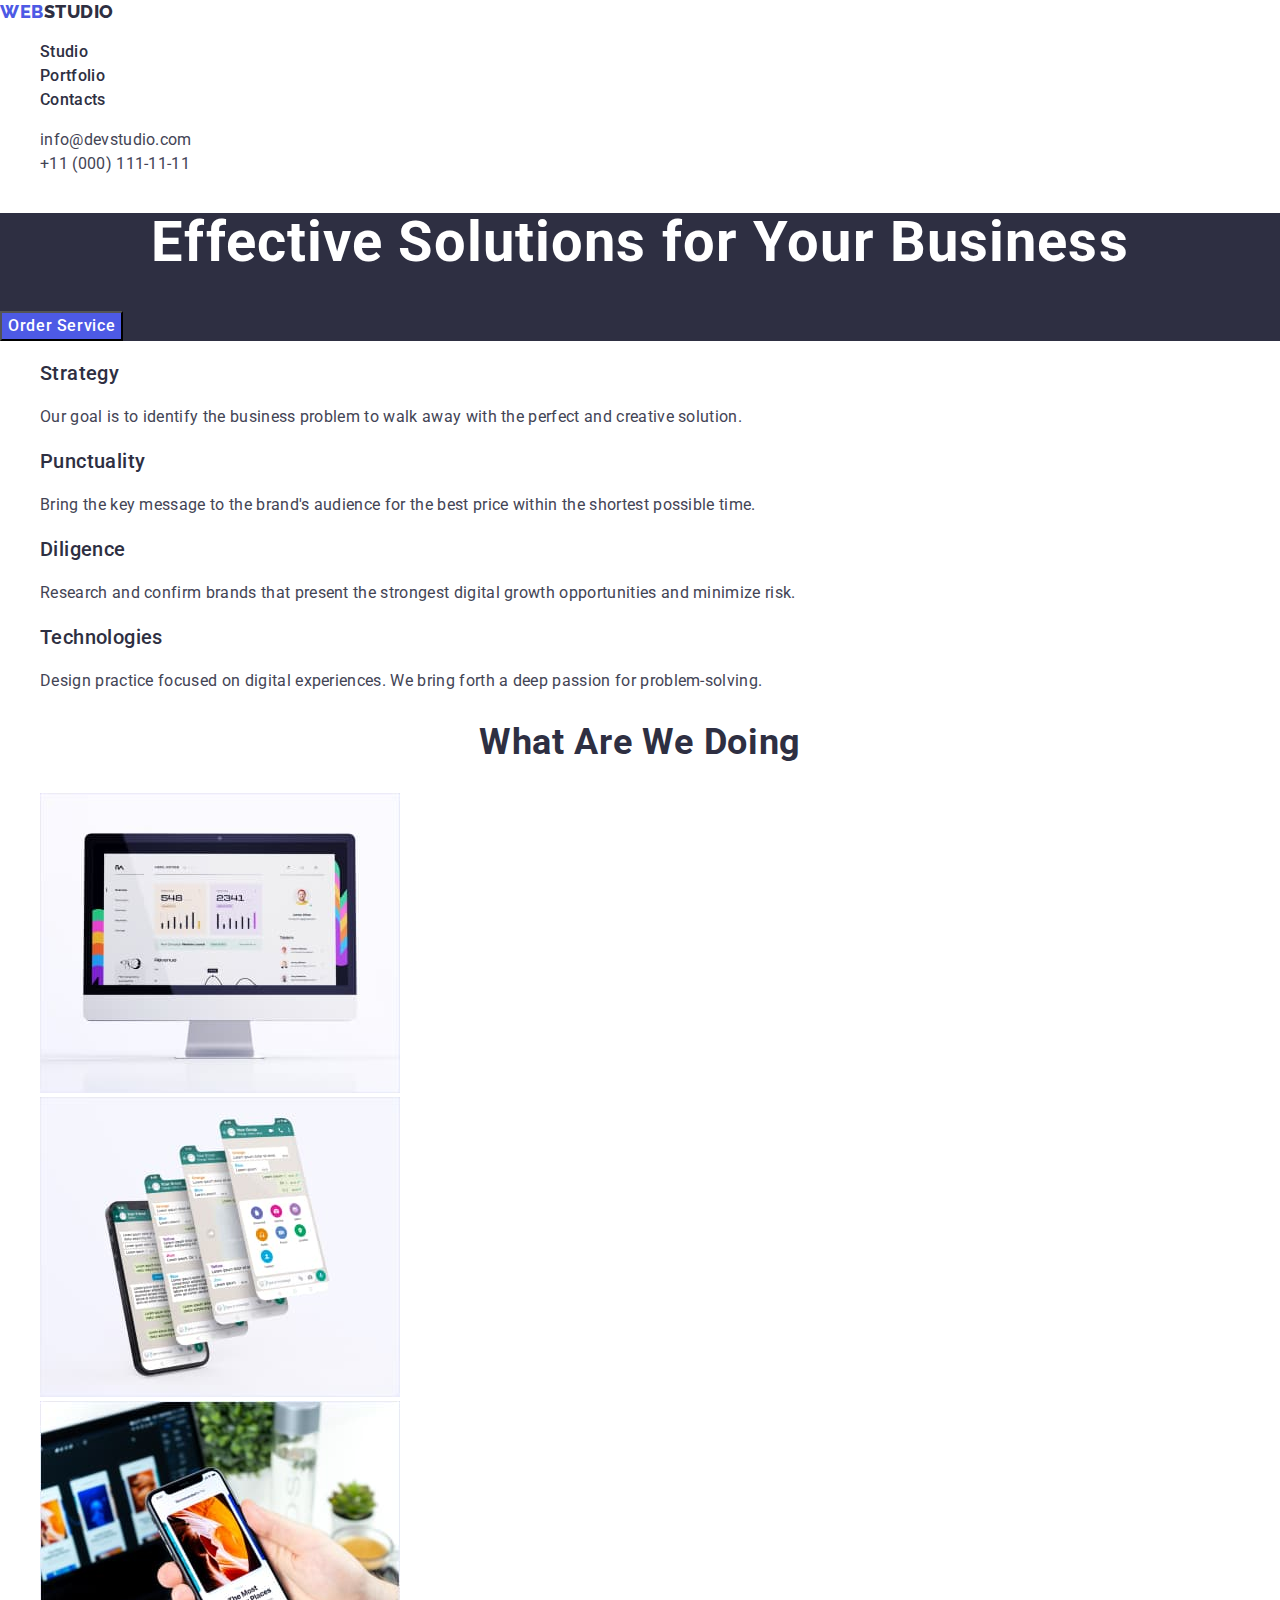
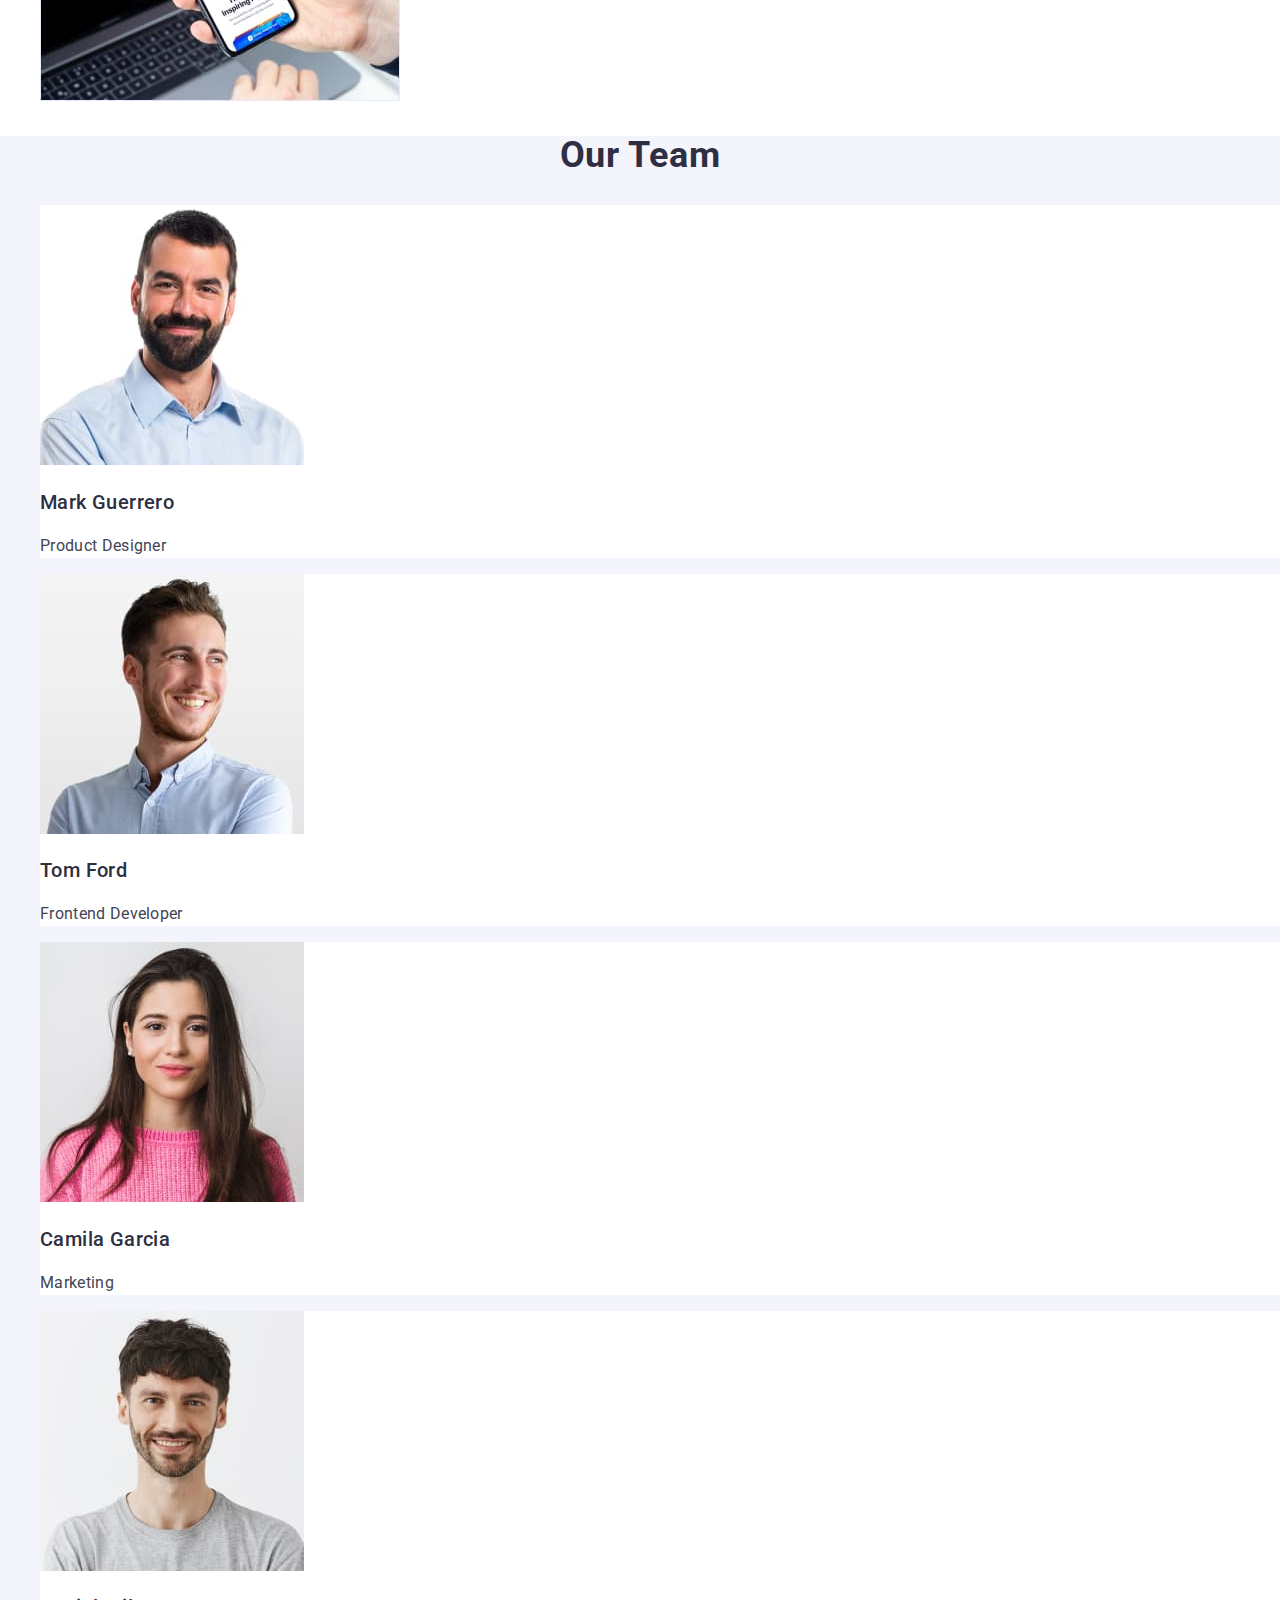
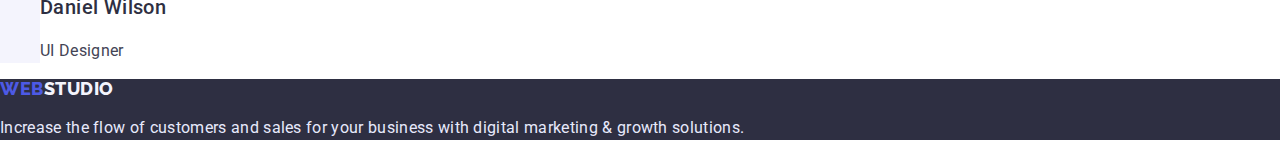
<file: index.html>
<!DOCTYPE html>
<html lang="en">
  <head>
    <meta charset="UTF-8" />
    <meta http-equiv="X-UA-Compatible" content="IE=edge" />
    <meta name="viewport" content="width=device-width, initial-scale=1.0" />
    <title>Studio</title>
    <link rel="stylesheet" href="https://fonts.googleapis.com/css2?family=Raleway:wght@800&family=Roboto:wght@400;500;700&display=swap"
    >
    <link rel="stylesheet" href="https://cdnjs.cloudflare.com/ajax/libs/modern-normalize/1.1.0/modern-normalize.min.css" />
    <link rel="stylesheet" href="./css/styles.css">
  </head>
  <body>
    
    <header class="top-line">
      <div class="container">
      <nav>
        <a class="logo" href="./index.html"> <span class="logoaccent">Web</span><span class="header-logo">Studio</span></a>
        <ul class="list">
          <li >
            <a href="" class="top-line-nav">Studio</a>
          </li>
          <li >
            <a href="./portfolio.html"class="top-line-nav">Portfolio</a>
          </li>
          <li >
            <a href=""class="top-line-nav">Contacts</a>
          </li>
        </ul>
      </nav>
      <address>
        <ul class="list">
          <li><a href="mailto:info@devstudio.com" class="font-adress">info@devstudio.com</a></li>
          <li><a href="tel:+110001111111" class="font-adress">+11 (000) 111-11-11</a></li>
        </ul>
      </address>
    </div>
    </header>
  
    <main>
      <section class="hero">
        <div class="container">
        <h1 class="hero-font">Effective Solutions for Your Business</h1>
        <button type="button" class="hero-button">Order Service</button>
      </div>
      </section>
      <section>
        <div class="container">
        <h2 class="visually-hidden">advantages</h2>
        <ul class="list">
          <li>
            <h3 class="scroll">Strategy</h3>
            <p class="scroll-text">
              Our goal is to identify the business problem to walk away with the
              perfect and creative solution.
            </p>
          </li>
          <li>
            <h3 class="scroll">Punctuality</h3>
            <p class="scroll-text">
              Bring the key message to the brand's audience for the best price
              within the shortest possible time.
            </p>
          </li>
          <li>
            <h3 class="scroll">Diligence</h3>
            <p class="scroll-text">
              Research and confirm brands that present the strongest digital
              growth opportunities and minimize risk.
            </p>
          </li>
          <li>
            <h3 class="scroll">Technologies</h3>
            <p class="scroll-text">
              Design practice focused on digital experiences. We bring forth a
              deep passion for problem-solving.
            </p>
          </li>
        </ul>
      </div>
      </section>
      <section>
        <div class="container"> 
        <h2 class="title">What are we doing</h2>
        <ul class="list">
          <li>
            <img
              src="./images/monitor.jpg"
              alt="monitor"
              width="360"
              height="300"
            />
          </li>
          <li>
            <img
              src="./images/telephone.jpg"
              alt="telephone"
              width="360"
              height="300"
            />
          </li>
          <li>
            <img
              src="./images/appendix.jpg"
              alt="appendix"
              width="360"
              height="300"
            />
          </li>
        </ul>
      </section>
      <section class="section-team">
        <div class="container">
        <h2 class="title">Our Team</h2>
        <ul class="list">
          <li class="card">
            <img src="./images/mark.jpg" alt="mark" width="264" height="260" />
            <h3 class="scroll">Mark Guerrero</h3>
            <p class="scroll-text">Product Designer</p>
          </li>
          <li class="card">
            <img src="./images/tom.jpg" alt="tom" width="264" height="260" />
            <h3 class="scroll">Tom Ford</h3>
            <p class="scroll-text">Frontend Developer</p>
          </li>
          <li class="card">
            <img
              src="./images/camila.jpg"
              alt="camila"
              width="264"
              height="260"
            />
            <h3 class="scroll">Camila Garcia</h3>
            <p class="scroll-text">Marketing</p>
          </li>
          <li class="card">
            <img
              src="./images/daniel.jpg"
              alt="daniel"
              width="264"
              height="260"
            />
            <h3 class="scroll">Daniel Wilson</h3>
            <p class="scroll-text">UI Designer</p>
          </li>
        </ul>
      </div>
      </section>
    </main>
    <footer class="footer">
      <div class="container">
      <a class="logo line-logo" href="./index.html"> <span class="logoaccent">Web</span><span class="footer-logo">Studio</span></a>
      <p class="footer-text">
        Increase the flow of customers and sales for your business with digital
        marketing & growth solutions.
      </p>
    </div>
    </footer>
  </body>
</html>
</file>
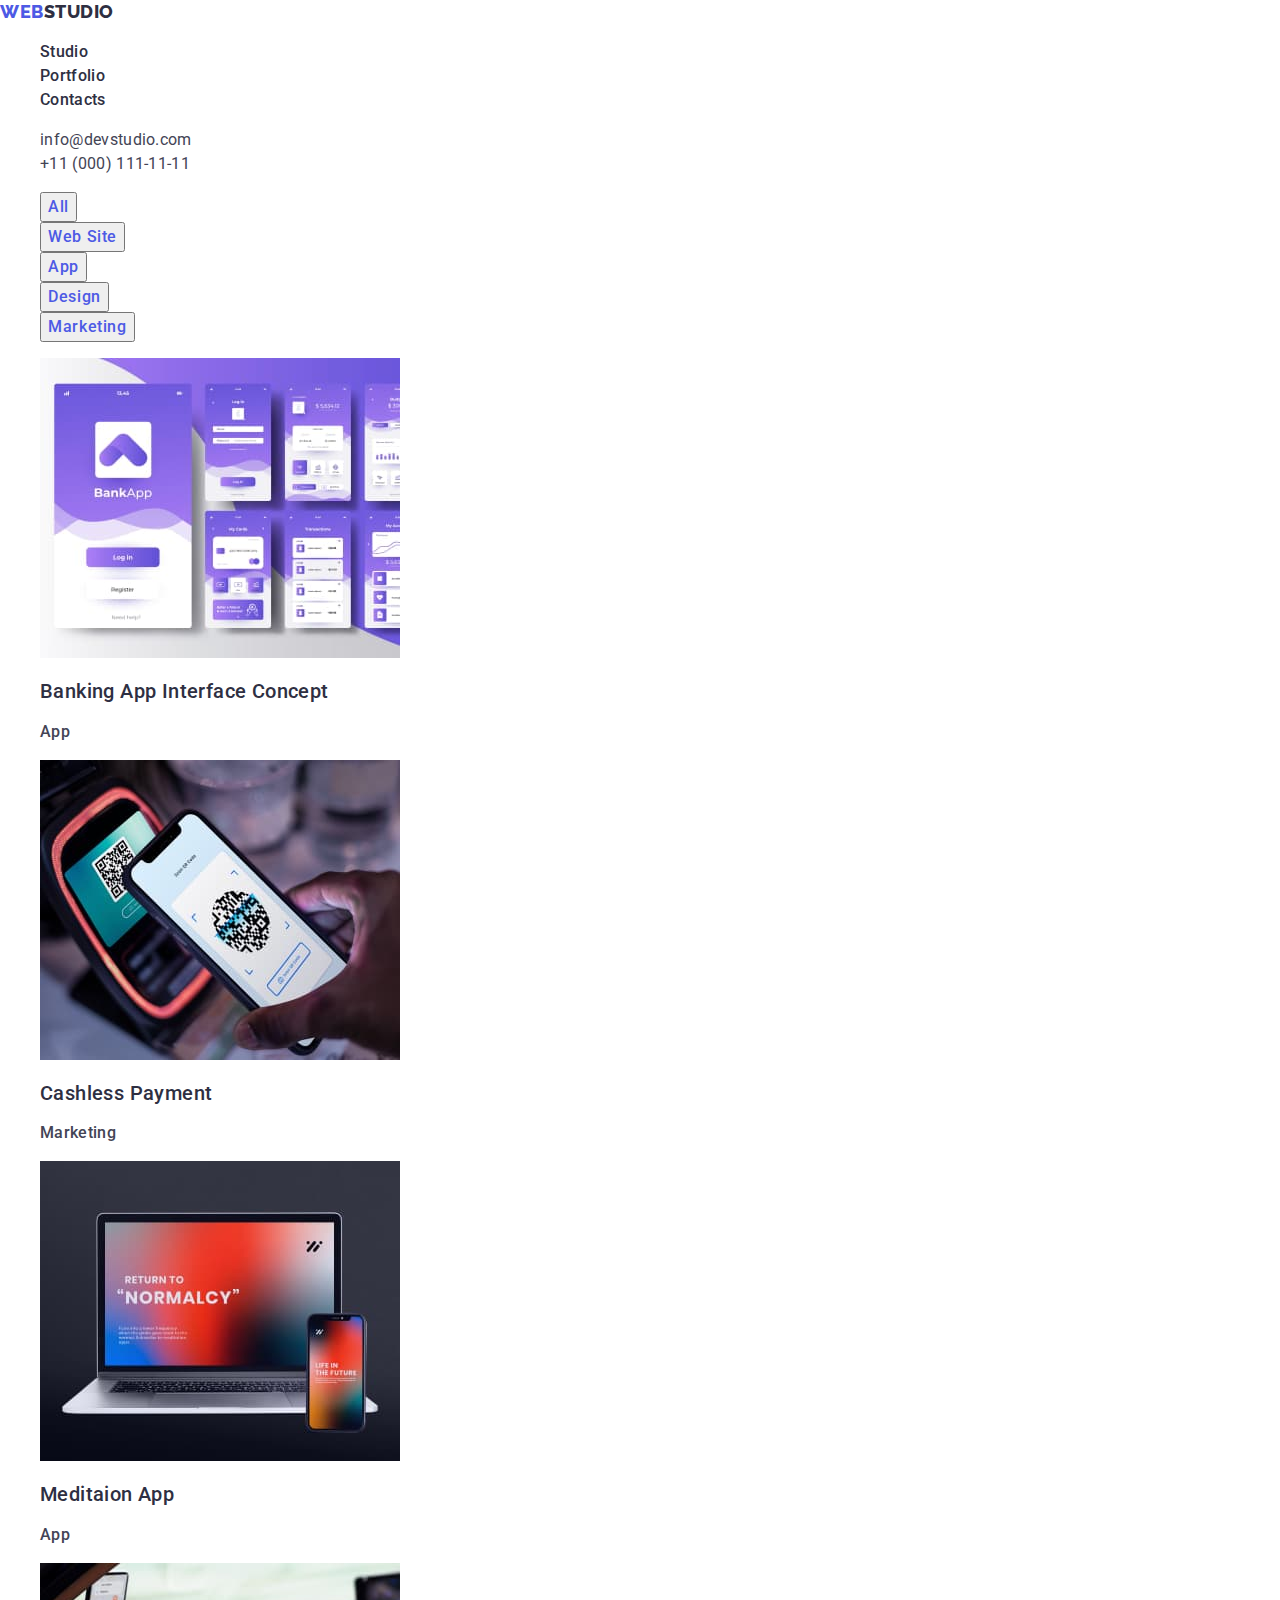
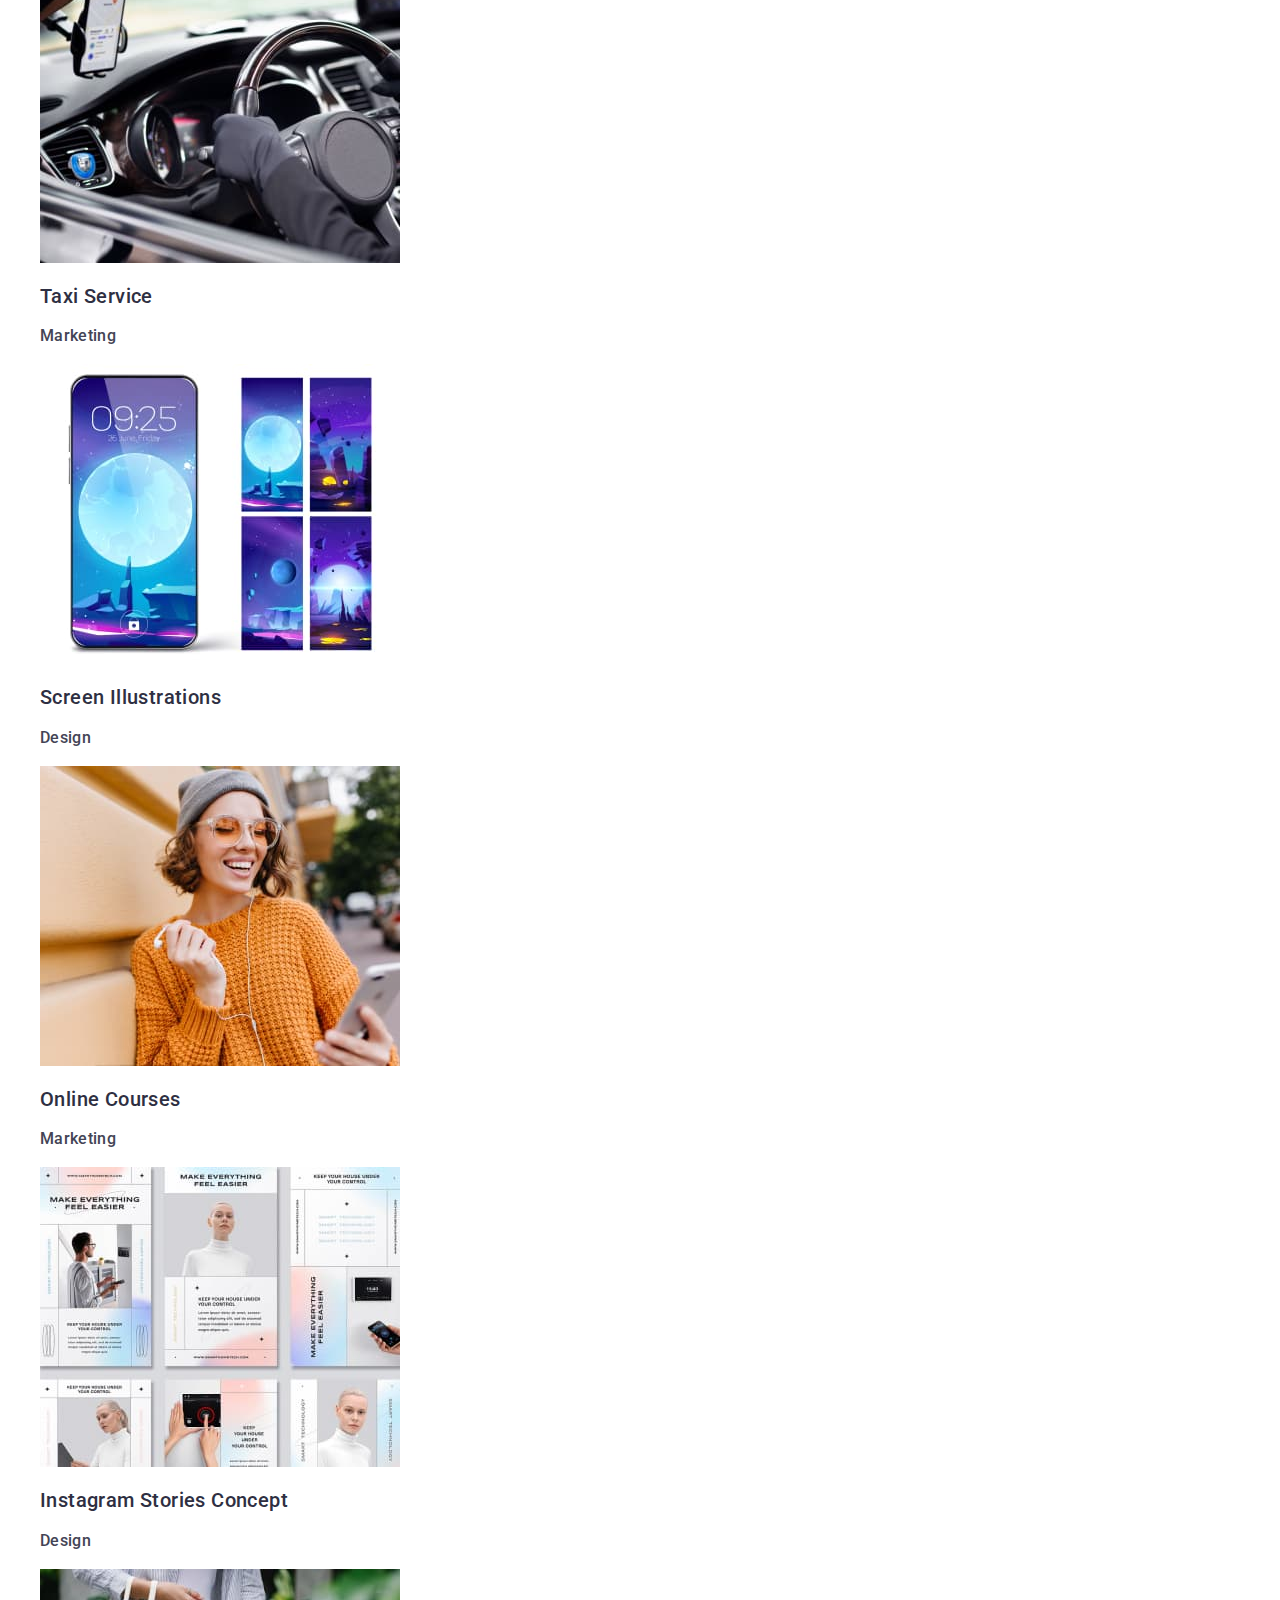
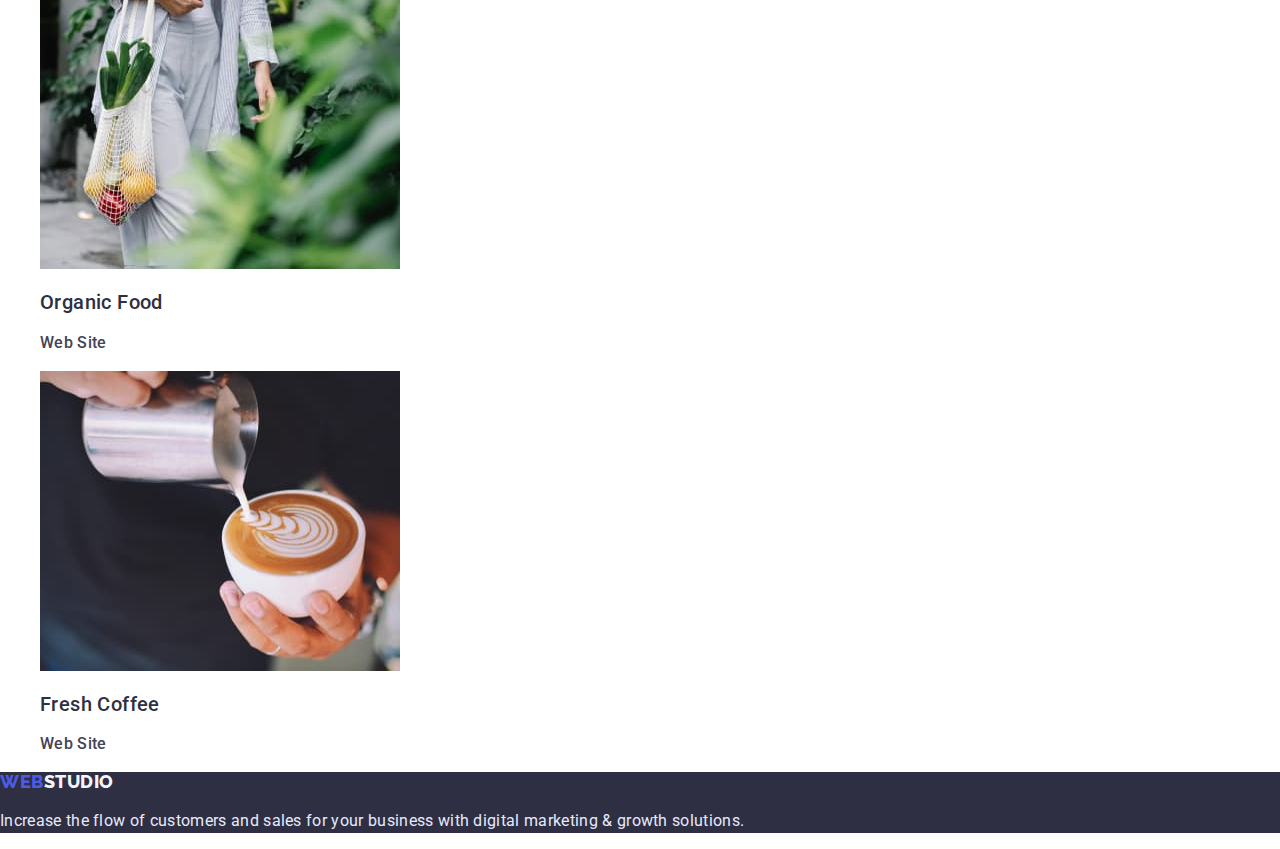
<file: portfolio.html>
<!DOCTYPE html>
<html lang="uk">
  <head>
    <meta charset="UTF-8" />
    <meta http-equiv="X-UA-Compatible" content="IE=edge" />
    <meta name="viewport" content="width=device-width, initial-scale=1.0" />
    <title>Portfolio</title>
    <link
      rel="stylesheet"
      href="https://fonts.googleapis.com/css2?family=Raleway:wght@800&family=Roboto:wght@400;500;700&display=swap"
    />
    <link rel="stylesheet" href="https://cdnjs.cloudflare.com/ajax/libs/modern-normalize/1.1.0/modern-normalize.min.css" />
    
    <link rel="stylesheet" href="./css/styles.css" />
  </head>
  <body>
    <header class="top-line">
      <nav>
        <a class="logo" href="./index.html">
          <span class="logoaccent">Web</span
          ><span class="header-logo">Studio</span></a
        >
        <ul class="list">
          <li>
            <a href="./index.html" class="top-line-nav">Studio</a>
          </li>
          <li>
            <a href="./portfolio.html" class="top-line-nav">Portfolio</a>
          </li>
          <li>
            <a href="" class="top-line-nav">Contacts</a>
          </li>
        </ul>
      </nav>
      <address>
        <ul class="list">
          <li>
            <a href="mailto:info@devstudio.com" class="font-adress"
              >info@devstudio.com</a
            >
          </li>
          <li>
            <a href="tel:+110001111111" class="font-adress"
              >+11 (000) 111-11-11</a
            >
          </li>
        </ul>
      </address>
    </header>
    <main>
      <section>
        <h1 class="visually-hidden">filter</h1>
        <ul class="list">
          <li><button type="button" class="filter-button">All</button></li>
          <li><button type="button" class="filter-button">Web Site</button></li>
          <li><button type="button" class="filter-button">App</button></li>
          <li><button type="button" class="filter-button">Design</button></li>
          <li>
            <button type="button" class="filter-button">Marketing</button>
          </li>
        </ul>
        <ul class="list">
          <li>
            <a href="" class="filter-link"
              ><img
                src="./images/bankingapp.jpg"
                alt="Banking App Interface"
                width="360"
                height="300"
              />
              <h2 class="filter-scroll">Banking App Interface Concept</h2>
              <p class="filter-text">App</p></a
            >
          </li>
          <li>
            <a href="" class="filter-link"
              ><img
                src="./images/cashlesspayment.jpg"
                alt="Cashless Payment"
                width="360"
                height="300"
              />
              <h2 class="filter-scroll">Cashless Payment</h2>
              <p class="filter-text">Marketing</p></a
            >
          </li>
          <li>
            <a href="" class="filter-link"
              ><img
                src="./images/meditaionapp.jpg"
                alt="Meditaion App"
                width="360"
                height="300"
              />
              <h2 class="filter-scroll">Meditaion App</h2>
              <p class="filter-text">App</p></a
            >
          </li>
          <li>
            <a href="" class="filter-link"
              ><img
                src="./images/taxiservice.jpg"
                alt="steering wheel"
                width="360"
                height="300"
              />
              <h2 class="filter-scroll">Taxi Service</h2>
              <p class="filter-text">Marketing</p></a
            >
          </li>
          <li>
            <a href="" class="filter-link"
              ><img
                src="./images/screenillustrations.jpg"
                alt="Screen Illustrations"
                width="360"
                heigh="300"
              />
              <h2 class="filter-scroll">Screen Illustrations</h2>
              <p class="filter-text">Design</p></a
            >
          </li>
          <li>
            <a href="" class="filter-link"
              ><img
                src="./images/onlinecourses.jpg"
                alt="girl in headphones"
                width="360"
                height="300"
              />
              <h2 class="filter-scroll">Online Courses</h2>
              <p class="filter-text">Marketing</p></a
            >
          </li>
          <li>
            <a href="" class="filter-link"
              ><img
                src="./images/instagramstories.jpg"
                alt="photo from instagram"
                width="360"
                heigh="300"
              />
              <h2 class="filter-scroll">Instagram Stories Concept</h2>
              <p class="filter-text">Design</p></a
            >
          </li>
          <li>
            <a href="" class="filter-link"
              ><img
                src="./images/organicfood.jpg"
                alt="
        fruit in a bag"
                width="360"
                heigh="300"
              />
              <h2 class="filter-scroll">Organic Food</h2>
              <p class="filter-text">Web Site</p></a
            >
          </li>
          <li>
            <a href="" class="filter-link"
              ><img src="./images/coffee.jpg" alt="a cup of coffee" />
              <h2 class="filter-scroll">Fresh Coffee</h2>
              <p class="filter-text">Web Site</p></a
            >
          </li>
        </ul>
      </section>
    </main>
    <footer class="footer">
      <a class="logo line-logo" href="./index.html"> <span class="logoaccent">Web</span><span class="footer-logo">Studio</span></a>
      <p class="footer-text">
        Increase the flow of customers and sales for your business with digital
        marketing & growth solutions.
      </p>
    </footer>
  </body>
</html>
</file>
<file: css/styles.css>
/* змінні текст фон видідення*/
:root{
    --basic-font: #434455;
    --headlines-font:  #2E2F42;
    --color-brand: #4D5AE5;
    --background-color-button: #404BBF;
   --background-color-section: #F4F4FD;
   --secondary-font-color: #FFFFFF;
   --iconfooter: #31D0AA;
   --text-footer-color:  #e7e9fc;;

}

body{
font-family: Roboto, sans-serif;
font-size: 16px;
color: var(--basic-font);
background-color: var(--secondary-font-color)
}

 .list {
    list-style: none;
}  


/* header styls */

.top-line-nav{
    color:var(--headlines-font);
    text-decoration: none;
    font-weight: 500;
    line-height: 1.5;
letter-spacing: 0.02em;
}
.top-line-nav:active{
    color:var(--background-color-button);
    
}
.top-line-nav:hover, .top-line-nav:focus{
    color: var(--background-color-button);
}

.font-adress{
    color: var(--basic-font);
    text-decoration: none;
    font-style:normal;
    line-height: 1.5;
letter-spacing: 0.02em;
    
}
.font-adress:focus, .font-adress:hover{
color: var(--background-color-button);
}


.logo{
font-family: Raleway, sans-serif;
font-weight: 800;
font-size: 18px;
line-height: 1.33;
letter-spacing: 0.03em;
text-decoration: none;
text-transform: uppercase;
}
.header-logo{
    color: var(--headlines-font);
}
.logoaccent{
    color: #4D5AE5;
}
/* hero */
.hero{
    background-color: var(--headlines-font);
}
.hero-font{
font-weight: 700;
font-size: 56px;
line-height: 1.07;
text-align: center;
letter-spacing: 0.02em;
color: var(--secondary-font-color);
}
.hero-button{
background: var(--color-brand);
font-family: Roboto, sans-serif;
font-style: normal;
font-weight: 500;
font-size: 16px;
line-height: 1.5;

letter-spacing: 0.04em;
cursor: pointer;
color:var(--secondary-font-color);
}
.hero-button:hover{
    background-color: var(--background-color-button);
}

/* advantages */

.visually-hidden{
    position: absolute;
    white-space: nowrap;
    width: 1px;
    height: 1px;
    overflow: hidden;
    border: 0;
    padding: 0;
    clip: rect(0 0 0 0);
    clip-path: inset(50%);
    margin: -1px;
}
.scroll{
    color: var(--headlines-font);
    font-weight: 500;
font-size: 20px;
line-height: 1.2;
letter-spacing: 0.02em;
}

.scroll-text{
    color: var(--basic-font);
line-height: 1.5;
letter-spacing: 0.02em;
}
/* What are we doing */

.title{
    color: var(--headlines-font);
    font-weight: 700;
font-size: 36px;
line-height: 1.11;
text-align: center;
letter-spacing: 0.02em;
text-transform: capitalize;
}
 
/* Our Team */
.section-team{
    background-color: var(--background-color-section);
    
}
.card{
    background-color: var(--secondary-font-color);
}

/* footer */
.footer{
    background-color:var(--headlines-font) ;
}
.footer-text{
    color: var(--text-footer-color);
    line-height: 1.5;
letter-spacing: 0.02em;
}
.footer-logo{
    color: var(--background-color-section);
}
.line-logo{
    line-height: 1.16;
}
/* портфолио */
.filter-button{
    color: var(--color-brand);
    
    font-family: Roboto, sans-serif;
font-style: normal;
    font-weight: 500;
font-size: 16px;
line-height: 1.5;
letter-spacing: 0.04em;
cursor: pointer;
}
.filter-button:hover, .filter-button:focus{
    color: var(--secondary-font-color);
    background-color: var(--background-color-button);
   
}
.filter-scroll{
    color: var(--headlines-font);
    
font-weight: 500;
font-size: 20px;
line-height: 1.2;
letter-spacing: 0.02em;
}

.filter-text{
    color: var(--basic-font);
    font-weight: 500;
font-size: 16px;
line-height: 1.5;
letter-spacing: 0.02em;
}
.filter-link{
    text-decoration: none;
}
</file>
